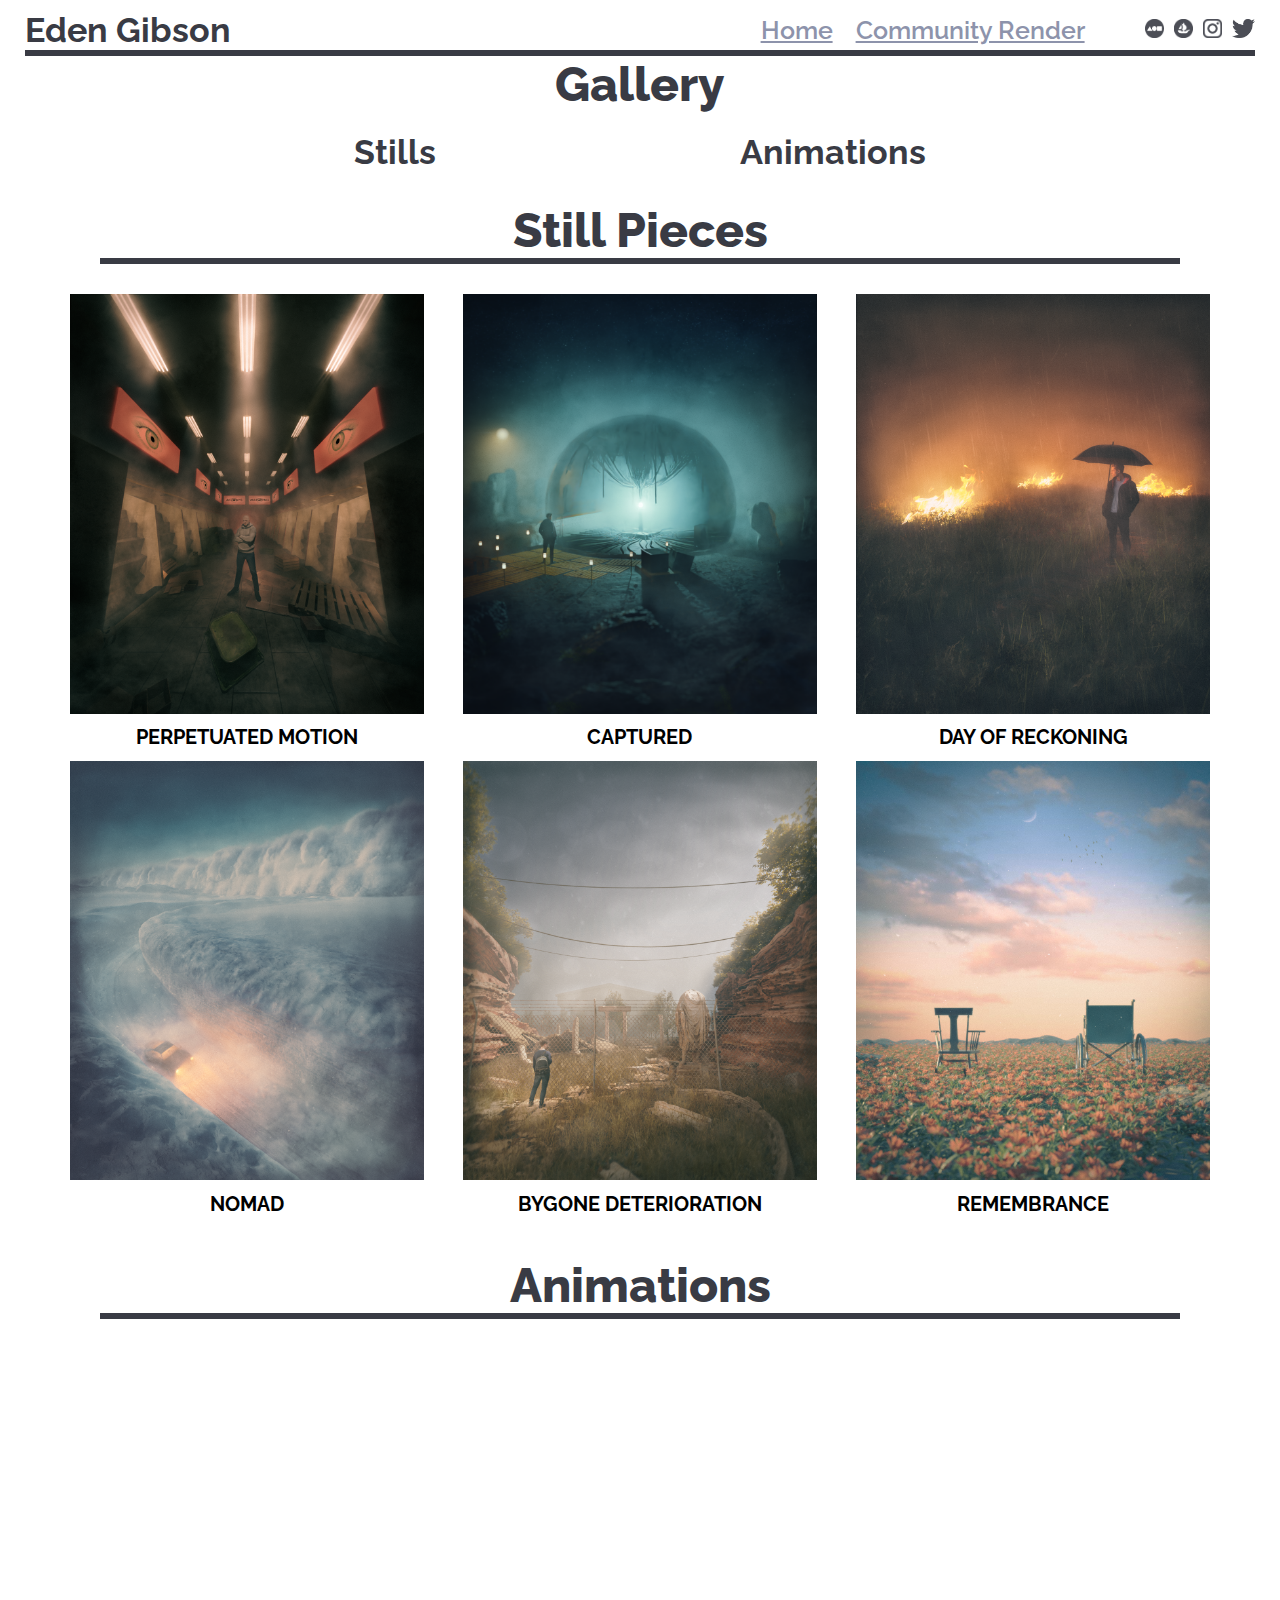
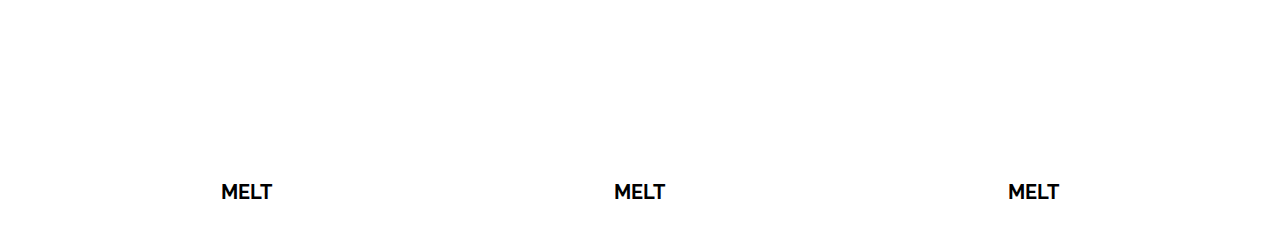
<file: gallery.html>
<!DOCTYPE html>
<html lang="en">

<head>
    <meta charset="UTF-8" />
    <meta http-equiv="X-UA-Compatible" content="IE=edge" />
    <meta name="viewport" />
    <title>Eden's Gallery</title>

    <link rel="stylesheet" href="css/gallery.css" />
    <link rel="stylesheet" href="css/base.css" />

    <script type="text/javascript" src="https://cdnjs.cloudflare.com/ajax/libs/jquery/3.1.1/jquery.min.js"></script>

    <script type="text/javascript" src="js/gallery.js"></script>
</head>

<body>
    <div class="main-header">
        <div class="main-header--inner">
            <h1 class="raleway-Med-Dark">Eden Gibson</h1>


            <div class="header--content">
                <div>
                    <a class="raleway-Low-Dark" href="index.html">Home</a>                             
                    <a class="raleway-Low-Dark" href="community_render.html">Community Render</a>                    
                </div>
                
                <div class="socials">
                    <button onclick=" window.open('https://foundation.app/@edngibson','_blank')">
                        <img class="social-image" src="Web Content/fnd.png" alt="Foundation link image" />
                    </button>

                    <button onclick=" window.open('https://opensea.io/edngibson?tab=created','_blank')">
                        <img class="social-image" src="Web Content/opensea.png" alt="Opensea link image" />
                    </button>

                    <button onclick=" window.open('https://www.instagram.com/edngibson/','_blank')">
                        <img class="social-image" src="Web Content/insta.png" alt="Instagram link image" />
                    </button>

                    <button onclick=" window.open('https://twitter.com/edngibson','_blank')">
                        <img class="social-image" src="Web Content/twitter.png" alt="Twitter link image" />
                    </button>

            </div>


        </div>
    </div>
    <div class="main-body">
        <div class="main-body--inner">
            
            <div class="top-nav">
                <h1 class="raleway-Large-Dark">Gallery</h1>
                <div>
                    <button class="raleway-Med-Dark gallery-button" id="still">
                        Stills
                    </button>
                    <button class="raleway-Med-Dark gallery-button" id="anim">
                        Animations
                    </button>
                </div>
            </div>

            <div class="stills">
                <div class="still-header">
                    <div class="still-header--inner">
                        <h1 class="raleway-Large-Dark">Still Pieces</h1>       
                    </div>                    
                </div>

                <div class="still-content">
                    <div>
                        <img src="gallery_content/Perpetuated Motion.png" alt="Gallery image of the render Perpetuated Motion">
                        <h1>PERPETUATED MOTION</h1>                     
                    </div>

                    <div>
                        <img src="gallery_content/Captured.png" alt="Gallery image of the render Captured">
                        <h1>CAPTURED</h1>                     
                    </div>
                    <div>
                        <img src="gallery_content/Day of reckoning.png" alt="Gallery image of the render Day of reckoning">
                        <h1>DAY OF RECKONING</h1>                     
                    </div>
                    <div>
                        <img src="gallery_content/Nomad.png" alt="Gallery image of the render Nomad">
                        <h1>NOMAD</h1>                     
                    </div>
                    <div>
                        <img src="gallery_content/Bygone Deterioration.png" alt="Gallery image of the render Bygone Deterioration">
                        <h1>BYGONE DETERIORATION</h1>                     
                    </div>
                    <div>
                        <img src="gallery_content/remembrance.png" alt="Gallery image of the render remembrance">
                        <h1>REMEMBRANCE</h1>                     
                    </div>

                </div>

            </div>

            <div class="animations">
                <div class="animation-header">
                    <div class="animation-header--inner">
                        <h1 class="raleway-Large-Dark">Animations</h1>
                    </div>                    
                </div>

                <div class="animation-content">

                    <div>
                        <iframe src="https://www.youtube.com/embed/5x3SAPlyOmA" height="100%" width="100%" frameborder="0"></iframe>           
                        <h1>MELT</h1>             
                    </div>

                    <div>
                        <iframe src="https://www.youtube.com/embed/5x3SAPlyOmA" height="100%" width="100%" frameborder="0"></iframe>           
                        <h1>MELT</h1>             
                    </div>

                    <div>
                        <iframe src="https://www.youtube.com/embed/5x3SAPlyOmA" height="100%" width="100%" frameborder="0"></iframe>           
                        <h1>MELT</h1>             
                    </div>

                </div>
            </div>
        </div>
    </div>

</body>

</html>
</file>
<file: css/gallery.css>
.main-header,
.main-body,
.main-bottom {
  padding: 0 2.5rem;
}

.main-header--inner,
.main-body--inner,
.main-bottom--inner {
  display: -webkit-box;
  display: -ms-flexbox;
  display: flex;
  max-width: 1920px;
  width: 100%;
  margin: auto;
  -webkit-box-pack: justify;
      -ms-flex-pack: justify;
          justify-content: space-between;
}

.main-body--inner {
  -webkit-box-orient: vertical;
  -webkit-box-direction: normal;
      -ms-flex-direction: column;
          flex-direction: column;
}

.main-header {
  margin: 1rem 0 2.5rem 0;
}

.main-header--inner {
  -webkit-box-align: center;
      -ms-flex-align: center;
          align-items: center;
  border-bottom: 0.6rem solid var(--low);
}

.main-header--inner .header--content {
  display: -webkit-box;
  display: -ms-flexbox;
  display: flex;
}

.main-header--inner .header--content div {
  padding-left: 5rem;
}

.main-header--inner .header--content div a {
  padding-left: 2rem;
}

.main-header--inner .header--content .socials {
  display: -webkit-box;
  display: -ms-flexbox;
  display: flex;
}

.main-header--inner .header--content .socials button {
  border: 0;
  background-color: transparent;
  padding-left: 10px;
  cursor: pointer;
}

.main-header--inner .header--content .social-image {
  height: 19px;
}

/* iPads (portrait and landscape) ----------- */
@media screen and (min-width: 240px) and (max-width: 1024px) {
  .main-header--inner .header--content div {
    padding-left: 2rem;
  }
  .main-header--inner .header--content div a {
    padding-left: 2rem;
  }
  /* Styles */
}

.top-nav {
  width: 100%;
  display: -webkit-box;
  display: -ms-flexbox;
  display: flex;
  -webkit-box-align: center;
      -ms-flex-align: center;
          align-items: center;
  -webkit-box-orient: vertical;
  -webkit-box-direction: normal;
      -ms-flex-direction: column;
          flex-direction: column;
}

.top-nav div {
  padding-top: 2rem !important;
  display: -webkit-box;
  display: -ms-flexbox;
  display: flex;
  -webkit-box-pack: space-evenly;
      -ms-flex-pack: space-evenly;
          justify-content: space-evenly;
  width: 100%;
}

.top-nav div button {
  background-color: transparent;
  border: 0;
}

.top-nav div button:hover {
  color: var(--midLow);
  cursor: pointer;
}

.top-nav div #anim:hover {
  color: var(--midLow);
  cursor: pointer;
  -webkit-animation: swing 0.5s ease;
          animation: swing 0.5s ease;
  -webkit-animation-iteration-count: 1;
          animation-iteration-count: 1;
}

@-webkit-keyframes swing {
  15% {
    -webkit-transform: translateX(5px);
            transform: translateX(5px);
  }
  30% {
    -webkit-transform: translateX(-5px);
            transform: translateX(-5px);
  }
  50% {
    -webkit-transform: translateX(3px);
            transform: translateX(3px);
  }
  65% {
    -webkit-transform: translateX(-3px);
            transform: translateX(-3px);
  }
  80% {
    -webkit-transform: translateX(2px);
            transform: translateX(2px);
  }
  100% {
    -webkit-transform: translateX(0);
            transform: translateX(0);
  }
}

@keyframes swing {
  15% {
    -webkit-transform: translateX(5px);
            transform: translateX(5px);
  }
  30% {
    -webkit-transform: translateX(-5px);
            transform: translateX(-5px);
  }
  50% {
    -webkit-transform: translateX(3px);
            transform: translateX(3px);
  }
  65% {
    -webkit-transform: translateX(-3px);
            transform: translateX(-3px);
  }
  80% {
    -webkit-transform: translateX(2px);
            transform: translateX(2px);
  }
  100% {
    -webkit-transform: translateX(0);
            transform: translateX(0);
  }
}

.still-header,
.animation-header {
  padding-left: 5rem;
  padding-right: 5rem;
  padding-top: 3rem;
  margin-bottom: 3rem;
}

.still-header--inner,
.animation-header--inner {
  display: -webkit-box;
  display: -ms-flexbox;
  display: flex;
  -webkit-box-pack: center;
      -ms-flex-pack: center;
          justify-content: center;
  border-bottom: 0.6rem solid var(--low);
}

.still-content,
.animation-content {
  display: -ms-grid;
  display: grid;
  -ms-grid-columns: 3fr 3fr 3fr;
      grid-template-columns: 3fr 3fr 3fr;
  height: 100%;
}

.still-content div,
.animation-content div {
  display: -webkit-box;
  display: -ms-flexbox;
  display: flex;
  -webkit-box-orient: vertical;
  -webkit-box-direction: normal;
      -ms-flex-direction: column;
          flex-direction: column;
}

.still-content div img,
.animation-content div img {
  margin: 0 auto;
  height: 90%;
  width: 90%;
}

.still-content div h1,
.animation-content div h1 {
  margin: auto;
}

.still-content div iframe,
.animation-content div iframe {
  aspect-ratio: 4/5;
  height: 90%;
  width: 90%;
  margin: 0 auto;
}
/*# sourceMappingURL=gallery.css.map */
</file>
<file: css/base.css>
@import url("https://fonts.googleapis.com/css2?family=Raleway:wght@600;700;800&display=swap");
:root {
  --low: #393B44;
  --midLow: #8D93AB;
  --midHigh: #D6E0F0;
  --high: #F1F3F8;
  --collectorColor: var(--midLow);
  --collectorHighlightColor: var(--midHigh);
  --normalHoverColor: var(--midHigh);
  --largeFontSize: 4.8rem;
  --medFontSize: 3.4rem;
  --lowFontSize: 2.5rem;
}

html {
  font-size: 62.5%;
  -webkit-box-sizing: border-box;
          box-sizing: border-box;
  position: relative;
  overflow-x: hidden;
  -webkit-text-size-adjust: 100%;
}

* {
  font-family: 'Raleway', Arial, Helvetica, sans-serif;
  margin: 0;
  padding: 0;
}

* a {
  color: var(--midLow);
}

.raleway-Large-Dark {
  color: var(--low);
  font-size: var(--largeFontSize);
  font-weight: 800;
}

.raleway-Med-Dark {
  color: var(--low);
  font-size: var(--medFontSize);
  font-weight: 700;
}

.raleway-Low-Dark {
  color: var(--midLow);
  font-size: var(--lowFontSize);
  font-weight: 600;
}

.raleway-Large-Light {
  color: var(--midHigh);
  font-size: var(--largeFontSize);
  font-weight: 800;
}

.raleway-Med-Light {
  color: var(--midHigh);
  font-size: var(--medFontSize);
  font-weight: 700;
}

.raleway-Low-Light {
  color: var(--midLow);
  font-size: var(--lowFontSize);
  font-weight: 600;
}

.raleway-Med-midLow {
  color: var(--midLow);
  font-size: var(--medFontSize);
  font-weight: 700;
}

/* iPads (portrait and landscape) ----------- */
@media screen and (min-width: 240px) and (max-width: 1024px) {
  :root {
    --largeFontSize: 5.8rem;
    --medFontSize: 4.4rem;
    --lowFontSize: 3.5rem;
  }
  /* Styles */
}
/*# sourceMappingURL=base.css.map */
</file>
